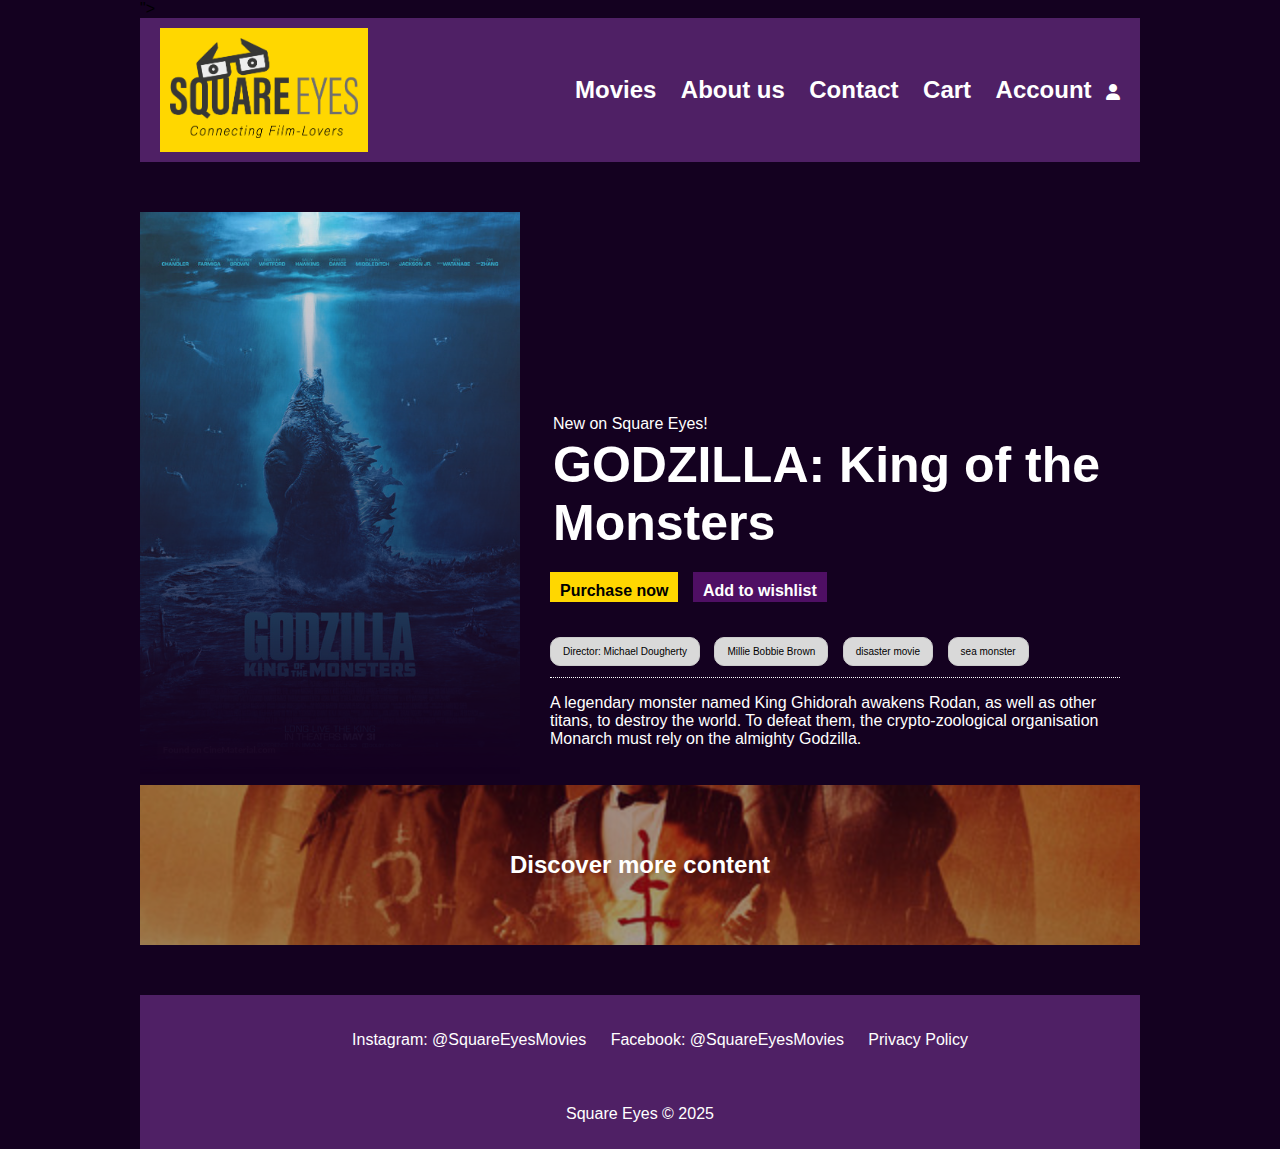
<file: index.html>
<!DOCTYPE html>
<html>
    <head>
        <title>Square Eyes - Landing Page</title>
        <meta charset="UTF-8">
        <meta name="description" content="Welcome to Square Eyes - The home to watch and rent movies">
        <meta name="viewport" content="width=device-width, initial-scale=1">
        <link href="css/styles.css" rel="stylesheet">
        <link rel="stylesheet" href="https://cdnjs.cloudflare.com/ajax/libs/font-awesome/6.7.2/css/all.min.css" integrity="sha512-Evv84Mr4kqVGRNSgIGL/F/aIDqQb7xQ2vcrdIwxfjThSH8CSR7PBEakCr51Ck+w+/U6swU2Im1vVX0SVk9ABhg==" crossorigin="anonymous" referrerpolicy="no-referrer" />">
    </head>
    <body>
        <header>
            <div id="logobox">
                <img src="images/SquareEyes_Logo.png" alt="SquareEyes_Logo" id="img-header">
            </div>
            <nav>
                <ul>
                    <li><a href="movies.html">Movies</a></li>
                    <li><a href="about-us.html">About us</a></li>
                    <li><a href="contact.html">Contact</a></li>
                    <li><a href="cart.html">Cart</a></li>
                    <li><a href="cart.html">Account</a></li>
                    <i class="fa-solid fa-user"></i>
                </ul>
            </nav>
        </header>
        <main>
            <section class="new-container">
                    <img src="images/Square_Eyes_Cover2.jpeg" alt="godzilla" class="godzilla-poster">
                <div class="title-container">
                    <p id="new-text">New on Square Eyes!</p>
                    <h1>GODZILLA: King of the Monsters</h1>
                    <div class="button-container">
                        <a href="cart.html"><button id="purchase">Purchase now</button></a>
                        <button id="wishlist">Add to wishlist</button>
                    </div>
                    <div class="movie-tags">
                        <span class="tag">Director: Michael Dougherty</span>
                        <span class="tag">Millie Bobbie Brown</span>
                        <span class="tag">disaster movie</span>
                        <span class="tag">sea monster</span>
                    </div>
                    <br>
                    <hr>
                    <p id="movie-info">A legendary monster named King Ghidorah awakens Rodan, as well as other titans, to destroy the world. To defeat them, the crypto-zoological organisation Monarch must rely on the almighty Godzilla.</p>
                </div>
            </section>
            <section class="discover-container">
                <div class="banner">
                    <a href="movies.html"><img src="images/Square_Eyes_Cover7.jpeg" alt="discover more titles" width="1000px" height="auto" class="banner-image"></a>
                    <div class="banner-content">
                        <h2><a href="movies.html">Discover more content</a></h2>
                    </div>
                </div>
            </section>
        </main>
        
        <footer>
            <section class="footer-text">
                <ul>
                    <li>Instagram: @SquareEyesMovies</li>
                    <li>Facebook: @SquareEyesMovies</li>
                    <li>Privacy Policy</li>
                </ul>
                <p>Square Eyes © 2025</p>
            </section>

            </section>
        </footer>
    </body>

</html>
</file>
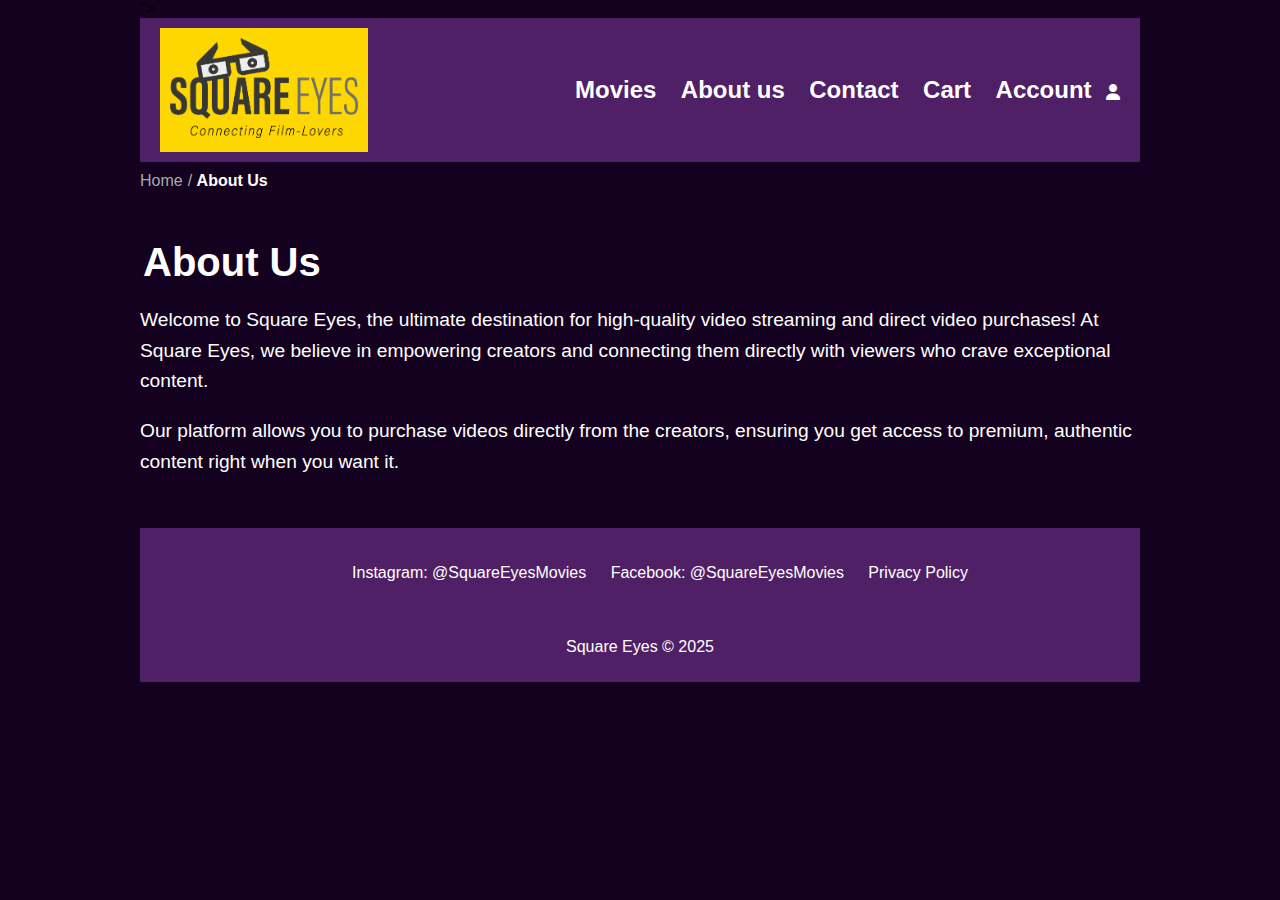
<file: about-us.html>
<!DOCTYPE html>
<html>
    <head>
        <title>Square Eyes - About us</title>
        <meta charset="UTF-8">
        <meta name="description" content="Welcome to Square Eyes - The home to watch and rent movies">
        <meta name="viewport" content="width=device-width, initial-scale=1">
        <link href="css/styles.css" rel="stylesheet">
        <link rel="stylesheet" href="https://cdnjs.cloudflare.com/ajax/libs/font-awesome/6.7.2/css/all.min.css" integrity="sha512-Evv84Mr4kqVGRNSgIGL/F/aIDqQb7xQ2vcrdIwxfjThSH8CSR7PBEakCr51Ck+w+/U6swU2Im1vVX0SVk9ABhg==" crossorigin="anonymous" referrerpolicy="no-referrer" />">
    </head>
    <body>
        <header>
            <div id="logobox">
                <a href="index.html"><img src="images/SquareEyes_Logo.png" alt="SquareEyes_Logo" id="img-header"></a>
            </div>
            <nav>
                <ul>
                    <li><a href="movies.html">Movies</a></li>
                    <li><a href="about-us.html">About us</a></li>
                    <li><a href="contact.html">Contact</a></li>
                    <li><a href="cart.html">Cart</a></li>
                    <li><a href="cart.html">Account</a></li>
                    <i class="fa-solid fa-user"></i>
                </ul>
            </nav>
        </header>
        <main>
            <nav class="breadcrumb">
                <a href="index.html">Home</a>/ 
                <a href="about-us.html" class="active">About Us</a>
            </nav>
            <section class="about-container">
                <h1 class="about-h1">About Us</h1>
                <p class="about">Welcome to Square Eyes, the ultimate destination for high-quality video streaming and direct video purchases! At Square Eyes, we believe in empowering creators and connecting them directly with viewers who crave exceptional content. </p>
                <p class="about">Our platform allows you to purchase videos directly from the creators, ensuring you get access to premium, authentic content right when you want it.</p>
            </section>
        <footer>
            <section class="footer-text">
                <ul>
                    <li>Instagram: @SquareEyesMovies</li>
                    <li>Facebook: @SquareEyesMovies</li>
                    <li>Privacy Policy</li>
                </ul>
                <p>Square Eyes © 2025</p>
            </section>
        </footer>
        </main>
    </body>
</html>
</file>
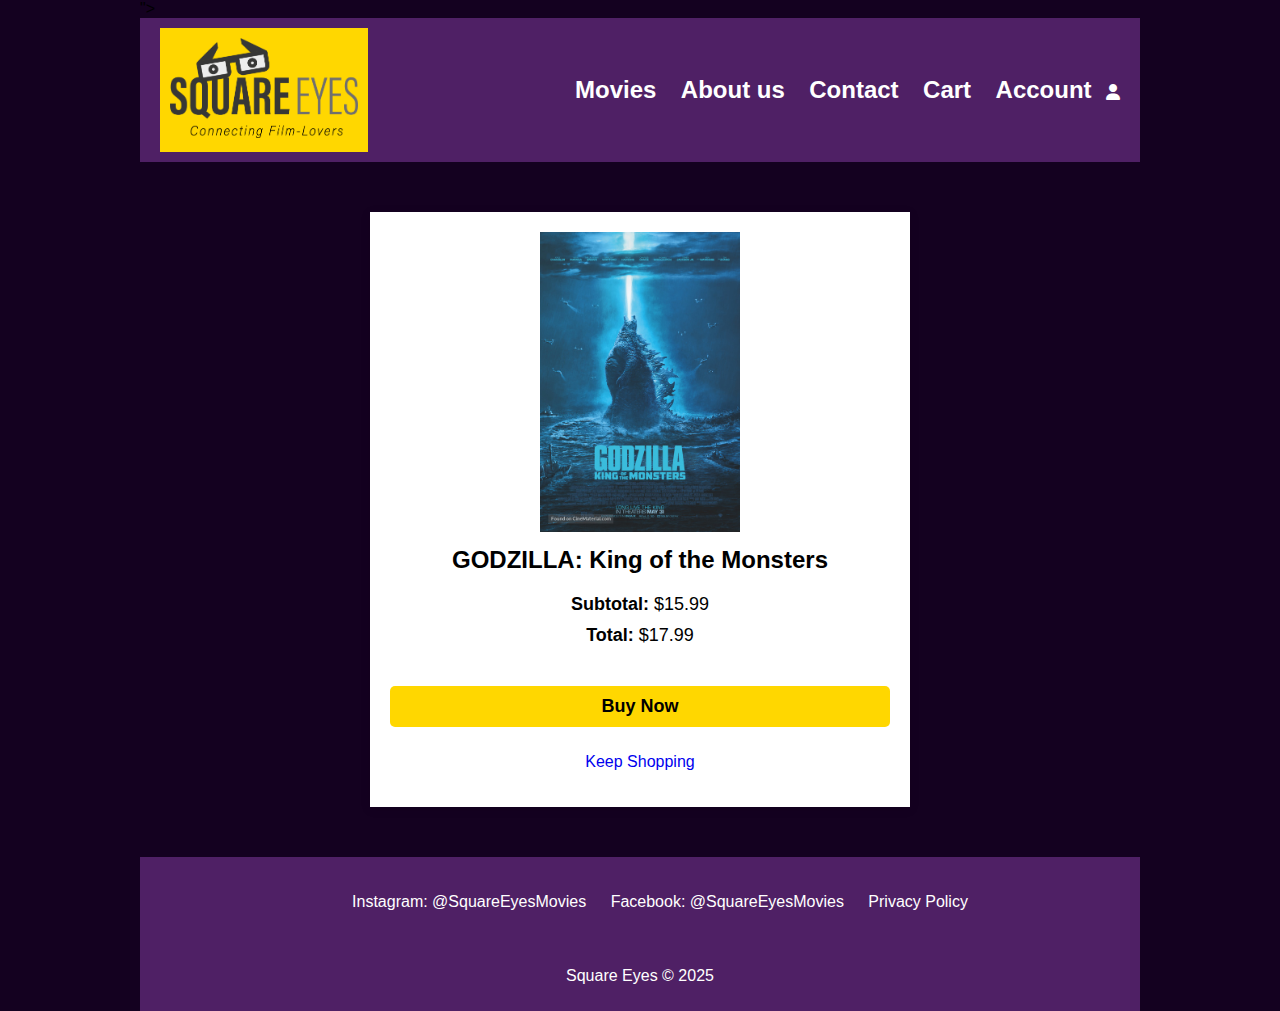
<file: cart.html>
<!doctype html>
<html>
    <head>
        <title>Square Eyes - About us</title>
        <meta charset="UTF-8">
        <meta name="description" content="Welcome to Square Eyes - The home to watch and rent movies">
        <meta name="viewport" content="width=device-width, initial-scale=1">
        <link href="css/styles.css" rel="stylesheet">
        <link rel="stylesheet" href="https://cdnjs.cloudflare.com/ajax/libs/font-awesome/6.7.2/css/all.min.css" integrity="sha512-Evv84Mr4kqVGRNSgIGL/F/aIDqQb7xQ2vcrdIwxfjThSH8CSR7PBEakCr51Ck+w+/U6swU2Im1vVX0SVk9ABhg==" crossorigin="anonymous" referrerpolicy="no-referrer" />">
    </head>
    <body>
        <header>
            <div id="logobox">
                <a href="index.html"><img src="images/SquareEyes_Logo.png" alt="SquareEyes_Logo" id="img-header"></a>
            </div>
            <nav>
                <ul>
                    <li><a href="movies.html">Movies</a></li>
                    <li><a href="about-us.html">About us</a></li>
                    <li><a href="contact.html">Contact</a></li>
                    <li><a href="cart.html">Cart</a></li>
                    <li><a href="cart.html">Account</a></li>
                    <i class="fa-solid fa-user"></i>
                </ul>
            </nav>
        </header>
        <main>
            <div class="checkout-container">
                <div class="movie-info">
                    <img src="images/Square_Eyes_Cover2.jpeg" alt="Movie Poster" class="movie-poster">
                    <h2 class="movie-title">GODZILLA: King of the Monsters</h2>
                </div>
        
                <div class="pricing-info">
                    <p><strong>Subtotal:</strong> $15.99</p>
                    <p><strong>Total:</strong> $17.99</p>
                </div>
        
                <div class="buttons">
                    <a href="thank-you.html"><button class="buy-now">Buy Now</button></a>
                    <p class="keep-shopping"><a href="movies.html">Keep Shopping</a></p>
                </div>
            </div>
        </main>
        <footer>
            <section class="footer-text">
                <ul>
                    <li>Instagram: @SquareEyesMovies</li>
                    <li>Facebook: @SquareEyesMovies</li>
                    <li>Privacy Policy</li>
                </ul>
                <p>Square Eyes © 2025</p>
            </section>
        </footer>
</file>
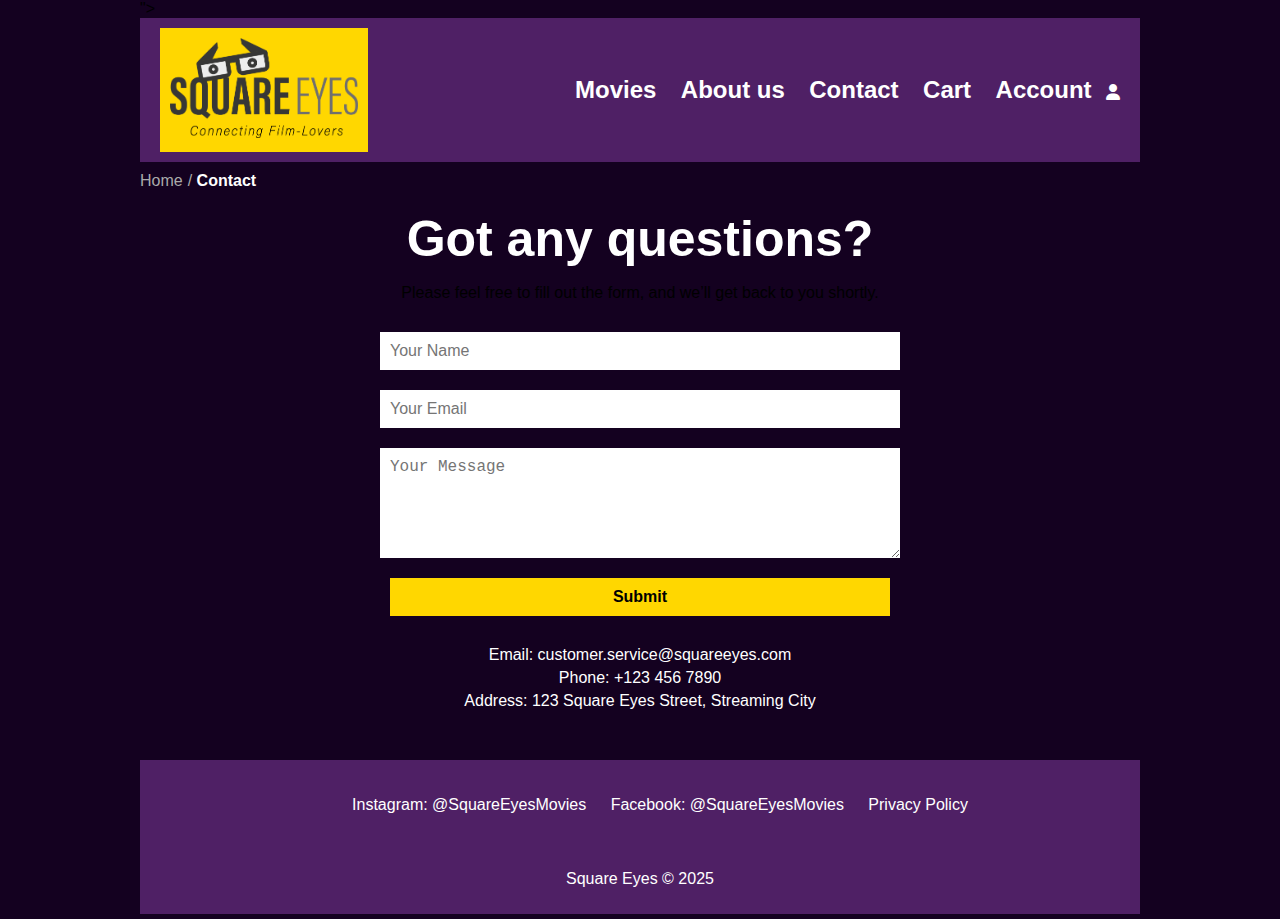
<file: contact.html>
<!DOCTYPE html>
<html>
    <head>
        <title>Square Eyes - About us</title>
        <meta charset="UTF-8">
        <meta name="description" content="Welcome to Square Eyes - The home to watch and rent movies">
        <meta name="viewport" content="width=device-width, initial-scale=1">
        <link href="css/styles.css" rel="stylesheet">
        <link rel="stylesheet" href="https://cdnjs.cloudflare.com/ajax/libs/font-awesome/6.7.2/css/all.min.css" integrity="sha512-Evv84Mr4kqVGRNSgIGL/F/aIDqQb7xQ2vcrdIwxfjThSH8CSR7PBEakCr51Ck+w+/U6swU2Im1vVX0SVk9ABhg==" crossorigin="anonymous" referrerpolicy="no-referrer" />">
    </head>
    <body>
        <header>
            <div id="logobox">
                <a href="index.html"><img src="images/SquareEyes_Logo.png" alt="SquareEyes_Logo" id="img-header"></a>
            </div>
            <nav>
                <ul>
                    <li><a href="movies.html">Movies</a></li>
                    <li><a href="about-us.html">About us</a></li>
                    <li><a href="contact.html">Contact</a></li>
                    <li><a href="cart.html">Cart</a></li>
                    <li><a href="cart.html">Account</a></li>
                    <i class="fa-solid fa-user"></i>
                </ul>
            </nav>
        </header>
        <main>
            <nav class="breadcrumb">
                <a href="index.html">Home</a>/
                <a href="contact.html" class="active">Contact</a>
            </nav>
            <div class="contact-container">
                <h1>Got any questions?</h1>
                <p>Please feel free to fill out the form, and we’ll get back to you shortly.</p>
                <form>
                    <input type="text" name="name" placeholder="Your Name" required>
                    <input type="email" name="email" placeholder="Your Email" required>
                    <textarea name="message" placeholder="Your Message" rows="5" required></textarea>
                    <button type="submit">Submit</button>
                </form>
                <div class="contact-details">
                    <p>Email: customer.service@squareeyes.com</p>
                    <p>Phone: +123 456 7890</p>
                    <p>Address: 123 Square Eyes Street, Streaming City</p>
                </div>
            </div>
        </main>
        <footer>
            <section class="footer-text">
                <ul>
                    <li>Instagram: @SquareEyesMovies</li>
                    <li>Facebook: @SquareEyesMovies</li>
                    <li>Privacy Policy</li>
                </ul>
                <p>Square Eyes © 2025</p>
            </section>
        </footer>
    </body>
</html>
</file>
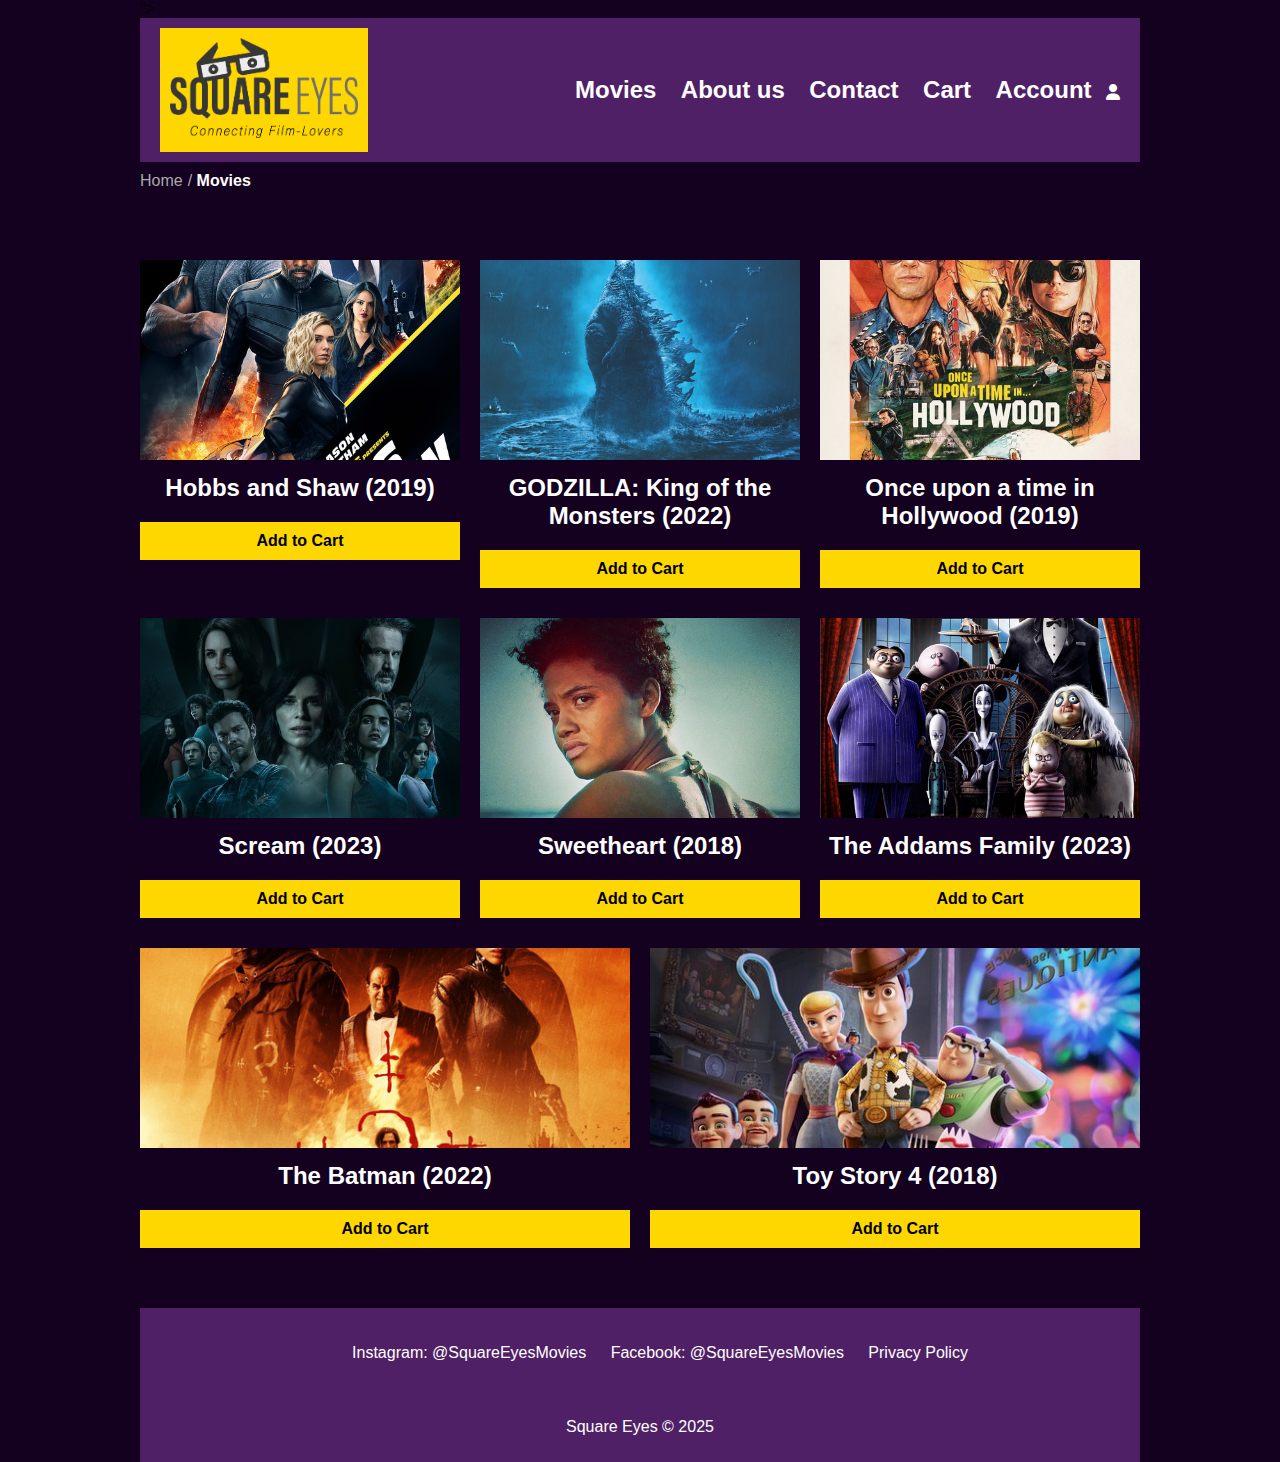
<file: movies.html>
<!DOCTYPE html>
<html>
    <head>
        <title>Square Eyes</title>
        <meta charset="UTF-8">
        <meta name="description" content="Welcome to Square Eyes - The home to watch and rent movies">
        <meta name="viewport" content="width=device-width, initial-scale=1">
        <link href="css/styles.css" rel="stylesheet">
        <link rel="stylesheet" href="https://cdnjs.cloudflare.com/ajax/libs/font-awesome/6.7.2/css/all.min.css" integrity="sha512-Evv84Mr4kqVGRNSgIGL/F/aIDqQb7xQ2vcrdIwxfjThSH8CSR7PBEakCr51Ck+w+/U6swU2Im1vVX0SVk9ABhg==" crossorigin="anonymous" referrerpolicy="no-referrer" />">
    </head>
    <body>
    <header>
        <div id="logobox">
            <a href="index.html"><img src="images/SquareEyes_Logo.png" alt="SquareEyes_Logo" id="img-header"></a>
        </div>
        <nav>
            <ul>
                <li><a href="movies.html">Movies</a></li>
                <li><a href="about-us.html">About us</a></li>
                <li><a href="contact.html">Contact</a></li>
                <li><a href="cart.html">Cart</a></li>
                <li><a href="cart.html">Account</a></li>
                <i class="fa-solid fa-user"></i>
            </ul>
        </nav>
    </header>
    <main>
        <nav class="breadcrumb">
            <a href="index.html">Home</a>/
            <a href="movies.html" class="active">Movies</a>
        </nav>
        <section class="title">
        </section>
        <section class="catalogue">
            <div class="movie-card">
                <img src="images/Square_Eyes_Cover1.jpeg" alt="Hobbs and Shaw">
                <div class="movie-title">Hobbs and Shaw (2019)</div>
                <a href="cart.html"><button class="add-to-cart">Add to Cart</button></a>
            </div>
    
            <div class="movie-card">
                <img src="images/Square_Eyes_Cover2.jpeg" alt="Godzilla: King of the monsters">
                <div class="movie-title">GODZILLA: King of the Monsters (2022)</div>
                <a href="cart.html"><button class="add-to-cart">Add to Cart</button></a>            </div>
    
            <div class="movie-card">
                <img src="images/Square_Eyes_Cover3.jpeg" alt="OUATIH">
                <div class="movie-title">Once upon a time in Hollywood (2019)</div>
                <a href="cart.html"><button class="add-to-cart">Add to Cart</button></a>            </div>
    
            <div class="movie-card">
                <img src="images/Square_Eyes_Cover4.jpeg" alt="Scream">
                <div class="movie-title">Scream (2023)</div>
                <a href="cart.html"><button class="add-to-cart">Add to Cart</button></a>            </div>
    
            <div class="movie-card">
                <img src="images/Square_Eyes_Cover5.jpeg" alt="Sweetheart">
                <div class="movie-title">Sweetheart (2018)</div>
                <a href="cart.html"><button class="add-to-cart">Add to Cart</button></a>            </div>
    
            <div class="movie-card">
                <img src="images/Square_Eyes_Cover6.jpeg" alt="The Addams Family">
                <div class="movie-title">The Addams Family (2023)</div>
                <a href="cart.html"><button class="add-to-cart">Add to Cart</button></a>            </div>

            <div class="movie-card">
                <img src="images/Square_Eyes_Cover7.jpeg" alt="The Batman">
                <div class="movie-title">The Batman (2022)</div>
                <a href="cart.html"><button class="add-to-cart">Add to Cart</button></a>            </div>

            <div class="movie-card">
                <img src="images/Square_Eyes_Cover8.jpeg" alt="Toy story 4">
                <div class="movie-title">Toy Story 4 (2018)</div>
                <a href="cart.html"><button class="add-to-cart">Add to Cart</button></a>            </div>
        </section>

        <footer>
            <section class="footer-text">
                <ul>
                    <li>Instagram: @SquareEyesMovies</li>
                    <li>Facebook: @SquareEyesMovies</li>
                    <li>Privacy Policy</li>
                </ul>
                <p>Square Eyes © 2025</p>
            </section>

            </section>
        </footer>
    </main>
    </body>
</html>
</file>
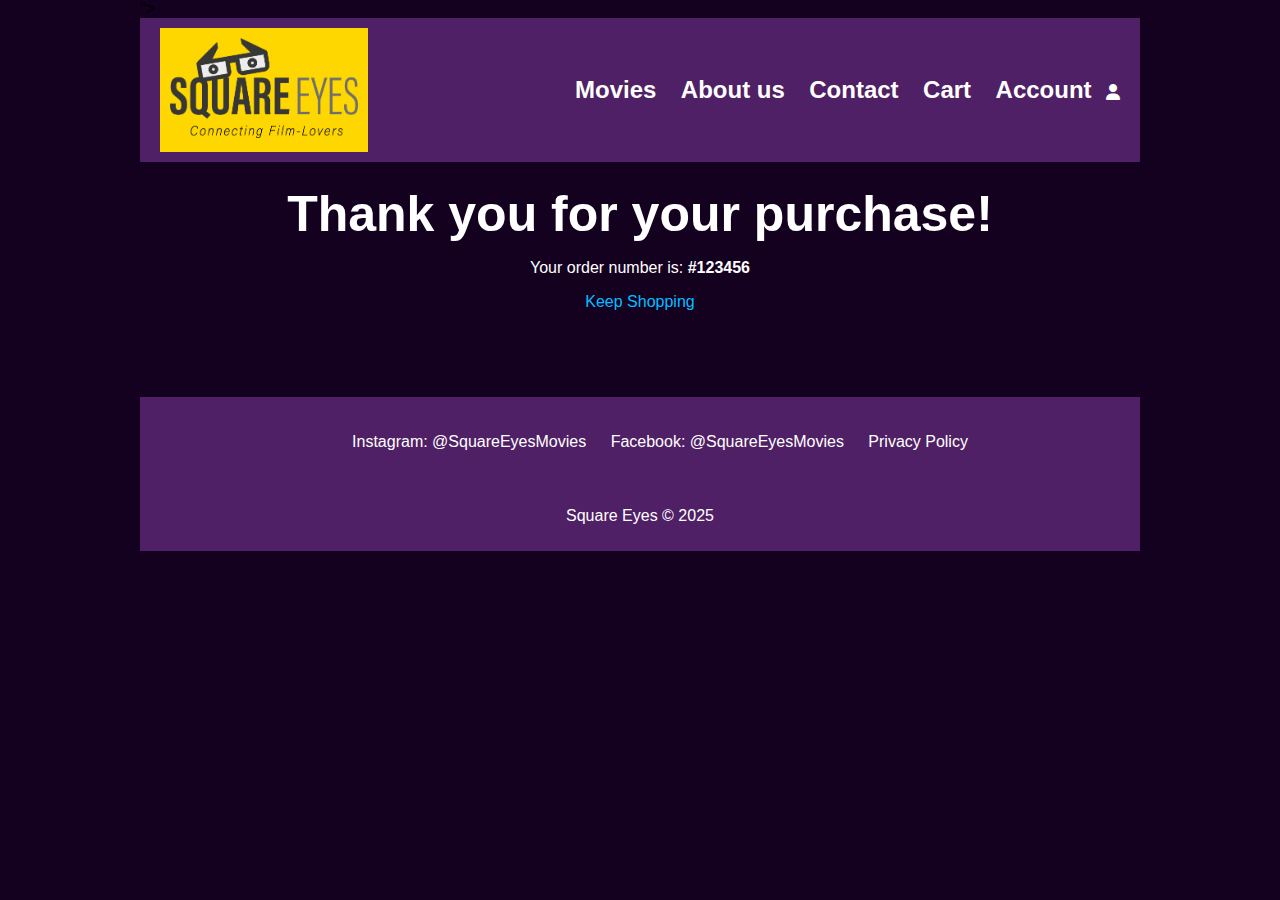
<file: thank-you.html>
<!DOCTYPE html>
<html>
    <head>
        <title>Square Eyes - Landing Page</title>
        <meta charset="UTF-8">
        <meta name="description" content="Welcome to Square Eyes - The home to watch and rent movies">
        <meta name="viewport" content="width=device-width, initial-scale=1">
        <link href="css/styles.css" rel="stylesheet">
        <link rel="stylesheet" href="https://cdnjs.cloudflare.com/ajax/libs/font-awesome/6.7.2/css/all.min.css" integrity="sha512-Evv84Mr4kqVGRNSgIGL/F/aIDqQb7xQ2vcrdIwxfjThSH8CSR7PBEakCr51Ck+w+/U6swU2Im1vVX0SVk9ABhg==" crossorigin="anonymous" referrerpolicy="no-referrer" />">
    </head>
    <body>
        <header>
            <div id="logobox">
                <img src="images/SquareEyes_Logo.png" alt="SquareEyes_Logo" id="img-header">
            </div>
            <nav>
                <ul>
                    <li><a href="movies.html">Movies</a></li>
                    <li><a href="about-us.html">About us</a></li>
                    <li><a href="contact.html">Contact</a></li>
                    <li><a href="cart.html">Cart</a></li>
                    <li><a href="cart.html">Account</a></li>
                    <i class="fa-solid fa-user"></i>
                </ul>
            </nav>
        </header>
        <main>
            <section class="thank-you-container">
                <h1>Thank you for your purchase!</h1>
                <p>Your order number is: <strong>#123456</strong></p>
                <p><a href="#" class="keep-shopping">Keep Shopping</a></p>
            </section>
        </main>
        <footer>
            <section class="footer-text">
                <ul>
                    <li>Instagram: @SquareEyesMovies</li>
                    <li>Facebook: @SquareEyesMovies</li>
                    <li>Privacy Policy</li>
                </ul>
                <p>Square Eyes © 2025</p>
            </section>
        </footer>






    </body>
</file>
<file: css/styles.css>
body {
    font-family: Arial, Helvetica, sans-serif;
    background-color: #140120;
    width: 1000px;
    margin: 0 auto;
}

header, footer {
    background-color: #4F2065;
}

.breadcrumb {
    font-size: 1rem;
    margin-top: 10px;
    margin-bottom: 20px;
    color: #aaa;
}

.breadcrumb a {
    color: #aaa;
    text-decoration: none;
    margin-right: 5px;
}

.breadcrumb a:hover {
    text-decoration: underline;
}

.breadcrumb .active {
    font-weight: bold;
    color: white;
}

footer{
    display: flex;
    justify-content: center;
    align-items: center;
    color: white;
    padding: 10px 20px;
    margin-top: 50px;

}

.footer-text ul li {
    display: inline-block;
    position: relative;
    margin: 10px  10px 40px;
    color: white;
}

.footer-text p {
    color: white;
    text-decoration: none;
    text-align: center;
    font-weight: 100;
}

header {
    display: flex;
    justify-content: space-between;
    align-items: center;
    color: white;
    padding: 10px 20px;
}

#logobox{
    background-color: #FFD700;
    width: fit-content;
}

#img-header{
    width: auto;
    height: 100px;
    padding: 10px;
}

nav ul li {
    display: inline-block;
}

nav ul li a {
    font-family: Verdana, Geneva, Tahoma, sans-serif, Geneva, Tahoma, sans-serif;
    font-size: x-large;
    text-decoration: none;
    color: white;
    font-weight: bold;
    display: inline-block;
    padding: 10px;

}

nav ul li a:hover {
    background-color: #FFD700;
    color: #4F2065;
    transition: background-color 0.3s, color 0.3s;
}

.new-container{
    display: flex;
    margin: 50px 0px 10px 0px;
    width: 950px;
    max-width: fit-content;
}

.godzilla-poster {
    width: 40%;
    height: 100%;
    mask-image: linear-gradient(black, transparent);
}

.title-container{
    position: relative;
    top: 200px;
    left: 30px;
}

h1, #new-text {
    font-family: Arial, Helvetica, sans-serif;
    color: white;
    margin: 3px;
}

h1 {
    font-size: 50px;
}

.button-container{
    margin-top: 10px;
    position: relative;
}

#purchase {
    background-color: #FFD700;
    height: 30px;
    width: auto;
    border: none;
}

#wishlist {
    background-color: #4F0F64;
    margin-left: 10px;
    color: white;
    height: 30px;
    width: auto;
    border: none;
    
}

.movie-tags {
    border: #140120;
}

.tag {
    display: inline-block;
    position: relative;
    top: 20px;
    left: -5px;
    margin: 5px;
    padding: 8px 12px;
    background-color: #D9D9D9;
    border: 1px solid #ccc;
    border-radius: 10px;
    font-family: Arial, sans-serif;
    font-size: 10px;
}

hr{
    border: none;
    border-top: 1px dotted white;
}

#movie-info {
    color: white;
    width: 100%
}

.discover-container {
    display: flex;
}

.banner {
    position: relative;
    height: 10rem;
}

.banner-image {
    width: 1000px;
    height: 100%;
    object-fit: cover;
    object-position: center;
    margin: 0;
    opacity: 0.6;
}

.banner-content a{
    color: white;
    position: absolute;
    text-decoration: none;
    inset: 0;
    padding: 1rem;
    display: flex;
    align-items: center;
    justify-content: center;
    text-align: center;
  }

  .catalogue {
    display: flex;
    flex-wrap: wrap;
    justify-content: center;
    gap: 20px;
    width: 100%;
    max-width: 1200px;
    padding-bottom: 50px;
    position: relative;
    top: 50px;
}

.movie-card {
    text-align: center;
    width: 200px;
    color: white;
}

.movie-card img {
    width: 100%;
    height: 200px;
    object-fit: cover;
}

.movie-title {
    font-size: 1.2rem;
    font-weight: bold;
    margin: 10px 0;
}

.add-to-cart {
    display: inline-block;
    background-color: #FFD700;
    color: black;
    text-decoration: none;
    font-size: 1rem;
    font-weight: bold;
    padding: 10px;
    border: none;
    cursor: pointer;
    transition: background-color 0.3s, color 0.3s;
}

.add-to-cart:hover {
    background-color: white;
    color: black;
}

@media (min-width: 600px) {
    .movie-card {
        flex: 1 1 calc(50% - 20px);
    }
}

@media (min-width: 900px) {
    .movie-card {
        flex: 1 1 calc(33% - 20px);
    }
}

.about-container {
    max-width: 1000px;
    margin-top: 50px;
}

.about-h1 {
    font-size: 2.5rem;
    margin-bottom: 20px;
}

.about {
    font-size: 1.2rem;
    line-height: 1.6;
    color: white;
}

.contact-container {
    max-width: 800px;
    margin: 0 auto;
    text-align: center;
}

.contact-details {
    margin-top: 20px;
    font-size: 1rem;
}

.contact-details p {
    margin: 5px 0;
    color: white;
}

form {
    margin-top: 20px;
    display: flex;
    flex-direction: column;
    align-items: center;
}

input, textarea, button {
    font-size: 1rem;
    margin: 10px 0;
    padding: 10px;
    width: 100%;
    max-width: 500px;
    border: none;
}

button {
    background-color: #FFD700;
    color: black;
    font-weight: bold;
    cursor: pointer;
    transition: background-color 0.3s;
}

button:hover {
    background-color: white;
    color: black;
}

.checkout-container {
    width: 50%;
    margin: 50px auto;
    background-color: #fff;
    padding: 20px;
    box-shadow: 0 2px 10px rgba(0, 0, 0, 0.1);
    text-align: center;
}

.movie-info {
    margin-bottom: 20px;
}

.movie-poster {
    width: 200px;
    height: 300px;
    object-fit: cover;
}

.movie-title {
    font-size: 24px;
    margin-top: 10px;
}

.pricing-info p {
    font-size: 18px;
    margin: 10px 0;
}

.buttons {
    margin-top: 30px;
}

.buy-now {
    background-color: #FFD700;
    padding: 10px 20px;
    border: none;
    font-size: 18px;
    cursor: pointer;
    border-radius: 5px;
}

.buy-now:hover {
    background-color: #f5c400;
}

.keep-shopping a {
    font-size: 16px;
    text-decoration: none;
}

.keep-shopping a:hover {
    text-decoration: underline;
}

.thank-you-container {
    text-align: center;
    padding: 20px;
    color: white;
}

.keep-shopping {
    font-size: 16px;
    color: #00bfff;
    text-decoration: none;
}

.keep-shopping:hover {
    text-decoration: underline;
}
</file>
